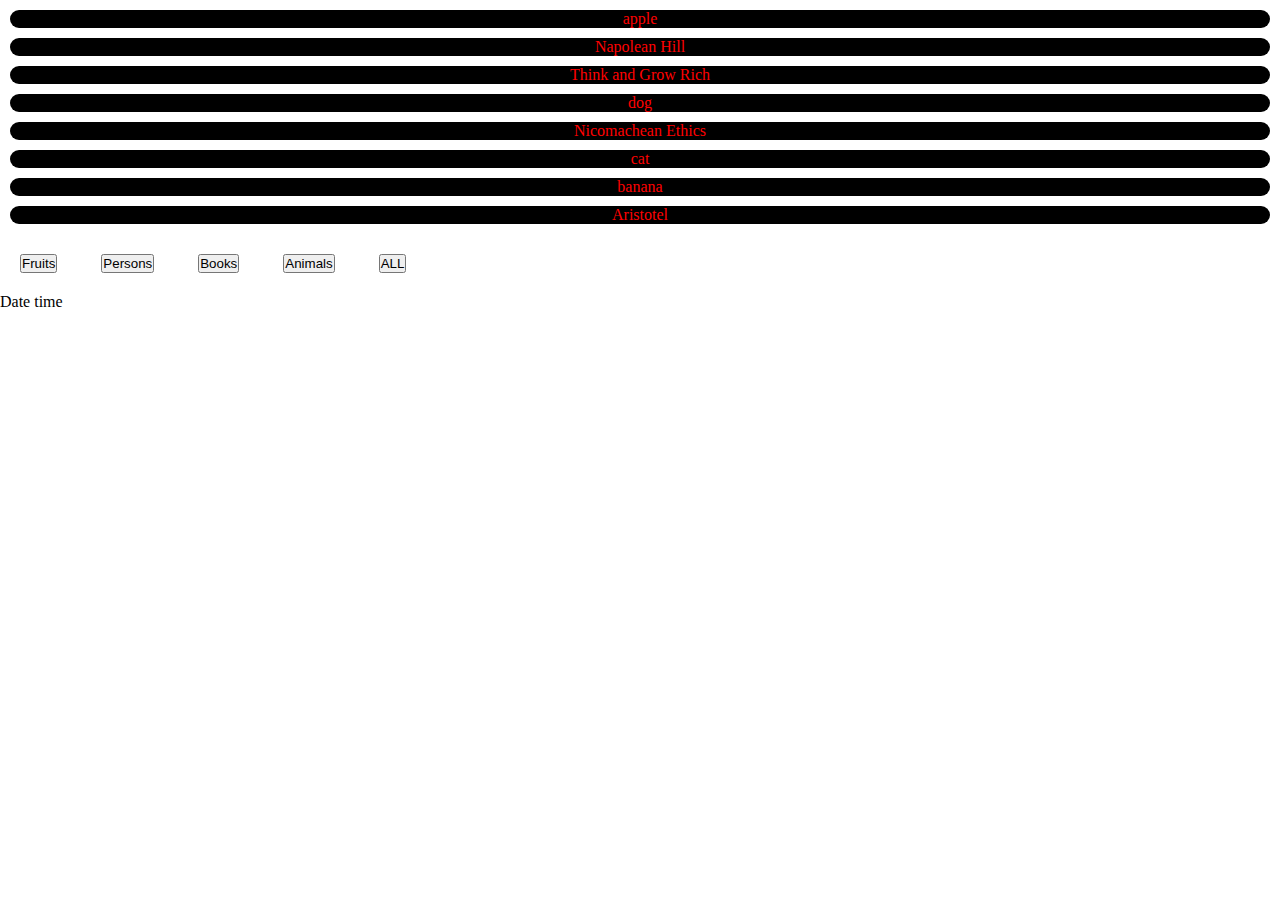
<file: Lab5/index.html>
<!DOCTYPE html>
<html lang="en">
  <head>
    <meta charset="utf-8" />
    <meta name="viewport" content="width=device-width, initial-scale=1" />
    <title>Bootstrap demo</title>
    <!------------------Bootstrap--------------------->
    <link
      href="https://cdn.jsdelivr.net/npm/bootstrap@5.2.2/dist/css/bootstrap.min.css"
      rel="stylesheet"
      integrity="sha384-Zenh87qX5JnK2Jl0vWa8Ck2rdkQ2Bzep5IDxbcnCeuOxjzrPF/et3URy9Bv1WTRi"
      crossorigin="anonymous"
    />
    <!------------------CSS--------------------->
    <link rel="stylesheet" href="css/style.css" />
  </head>
  <body>
    <!----------------Rectangles----------------------->
    <div class="row mx-1">
      <div
        id="apple"
        onmouseover="big(this)"
        onmouseout="small(this)"
        class="col"
      >
        <p>apple</p>
      </div>
      <div
        id="Napolean Hill"
        onmouseover="big(this)"
        onmouseout="small(this)"
        class="col"
      >
        <p>Napolean Hill</p>
      </div>
      <div
        id="ThinkandGrowRich"
        onmouseover="big(this)"
        onmouseout="small(this)"
        class="col"
      >
        <p>Think and Grow Rich</p>
      </div>
      <div
        id="dog"
        onmouseover="big(this)"
        onmouseout="small(this)"
        class="col"
      >
        <p>dog</p>
      </div>
      <div
        id="NicomacheanEthics"
        onmouseover="big(this)"
        onmouseout="small(this)"
        class="col"
      >
        <p>Nicomachean Ethics</p>
      </div>
      <div
        id="cat"
        onmouseover="big(this)"
        onmouseout="small(this)"
        class="col"
      >
        <p>cat</p>
      </div>
      <div
        id="banana"
        onmouseover="big(this)"
        onmouseout="small(this)"
        class="col"
      >
        <p>banana</p>
      </div>
      <div
        id="Aristotel"
        onmouseover="big(this)"
        onmouseout="small(this)"
        class="col"
      >
        <p>Aristotel</p>
      </div>
    </div>
    <!------------------Buttons--------------------->
    <div class="justify-content-center d-flex p-5">
      <button
        onclick="myFruits()"
        type="button"
        class="btn btn-outline-primary"
      >
        Fruits
      </button>
      <button
        onclick="myPersons()"
        type="button"
        class="btn btn-outline-secondary"
      >
        Persons
      </button>
      <button onclick="myBooks()" type="button" class="btn btn-outline-success">
        Books
      </button>
      <button
        onclick="myAnimals()"
        type="button"
        class="btn btn-outline-success"
      >
        Animals
      </button>
      <button onclick="alle()" type="button" class="btn btn-outline-success">
        ALL
      </button>
    </div>
    <p onmouseover="change()" id="demo">Date time</p>

    <!-----------------Js Bootstrap----------------------->
    <script
      src="https://cdn.jsdelivr.net/npm/bootstrap@5.2.2/dist/js/bootstrap.bundle.min.js"
      integrity="sha384-OERcA2EqjJCMA+/3y+gxIOqMEjwtxJY7qPCqsdltbNJuaOe923+mo//f6V8Qbsw3"
      crossorigin="anonymous"
    ></script>
    <!------------------JavaScript--------------------->
    <script type="text/javascript" src="./js/dom.js"></script>
  </body>
</html>
</file>
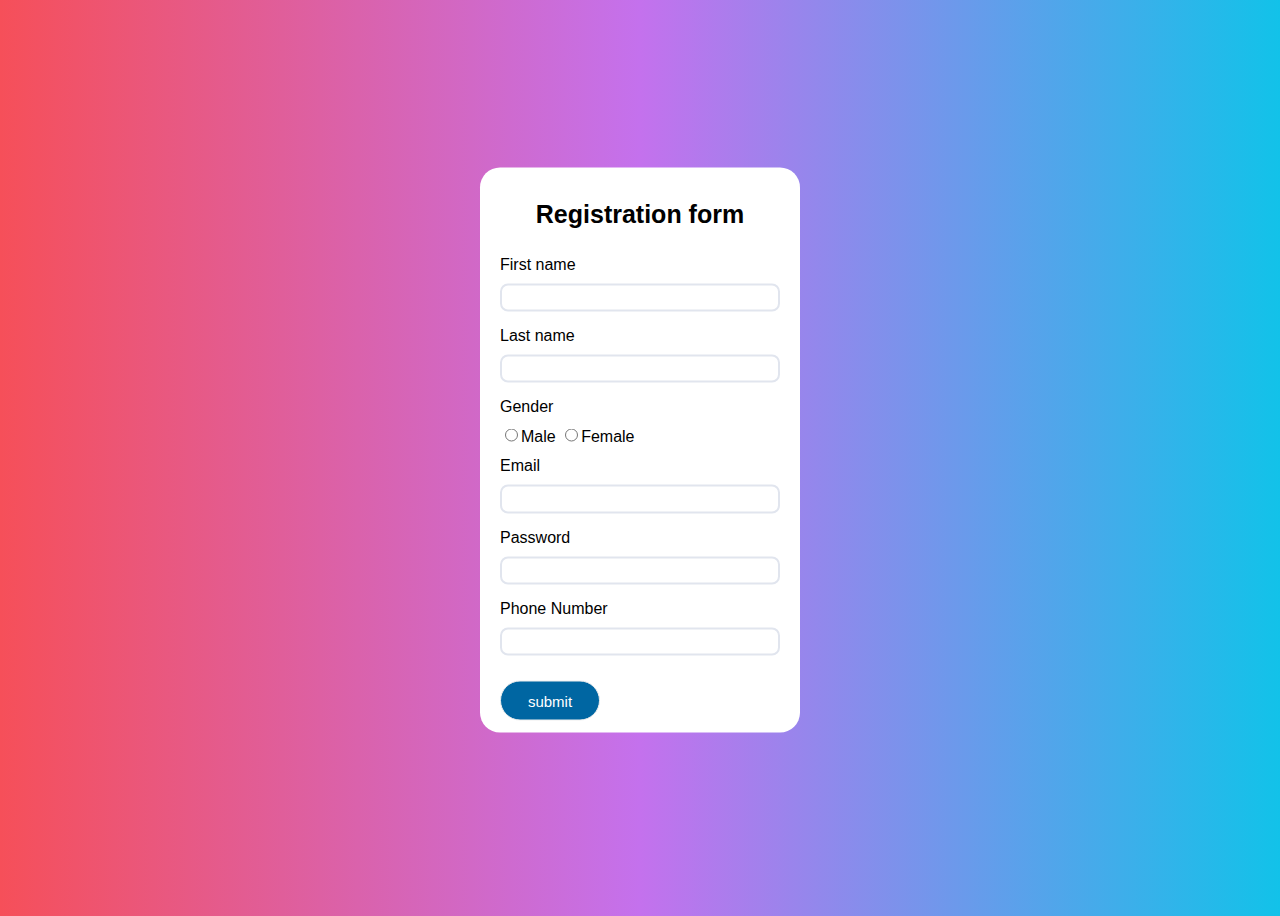
<file: lab8/index.html>
<!DOCTYPE html>
<html lang="en">
  <head>
    <meta charset="UTF-8" />
    <meta http-equiv="X-UA-Compatible" content="IE=edge" />
    <meta name="viewport" content="width=device-width, initial-scale=1.0" />
    <title>Document</title>
    <link rel="stylesheet" href="css/style.css" />
  </head>
  <body>
    <div class="head">
      <h1>Registration form</h1>
      <form onsubmit="login(event)" action="registration.php" method="post">
        <label for="first_name">First name</label>
        <input type="text" id="first_name" name="first_name" required />
        <label for="first_name">Last name</label>
        <input type="text" id="last_name" name="last_name" required />

        <label for="">Gender</label>
        <div>
          <input type="radio" value="m" name="gender" />Male
          <input type="radio" value="f" name="gender" />Female
        </div>

        <label for="email">Email</label>
        <input type="email" name="email" id="email" required />

        <label for="password">Password</label>
        <input type="password" name="password" id="password" required />

        <label for="phone_number">Phone Number</label>
        <input type="text" name="phone_number" id="phone_number" required />

        <button type="submit">submit</button>
      </form>
    </div>

    <script src="js/dom.js"></script>
  </body>
</html>
</file>
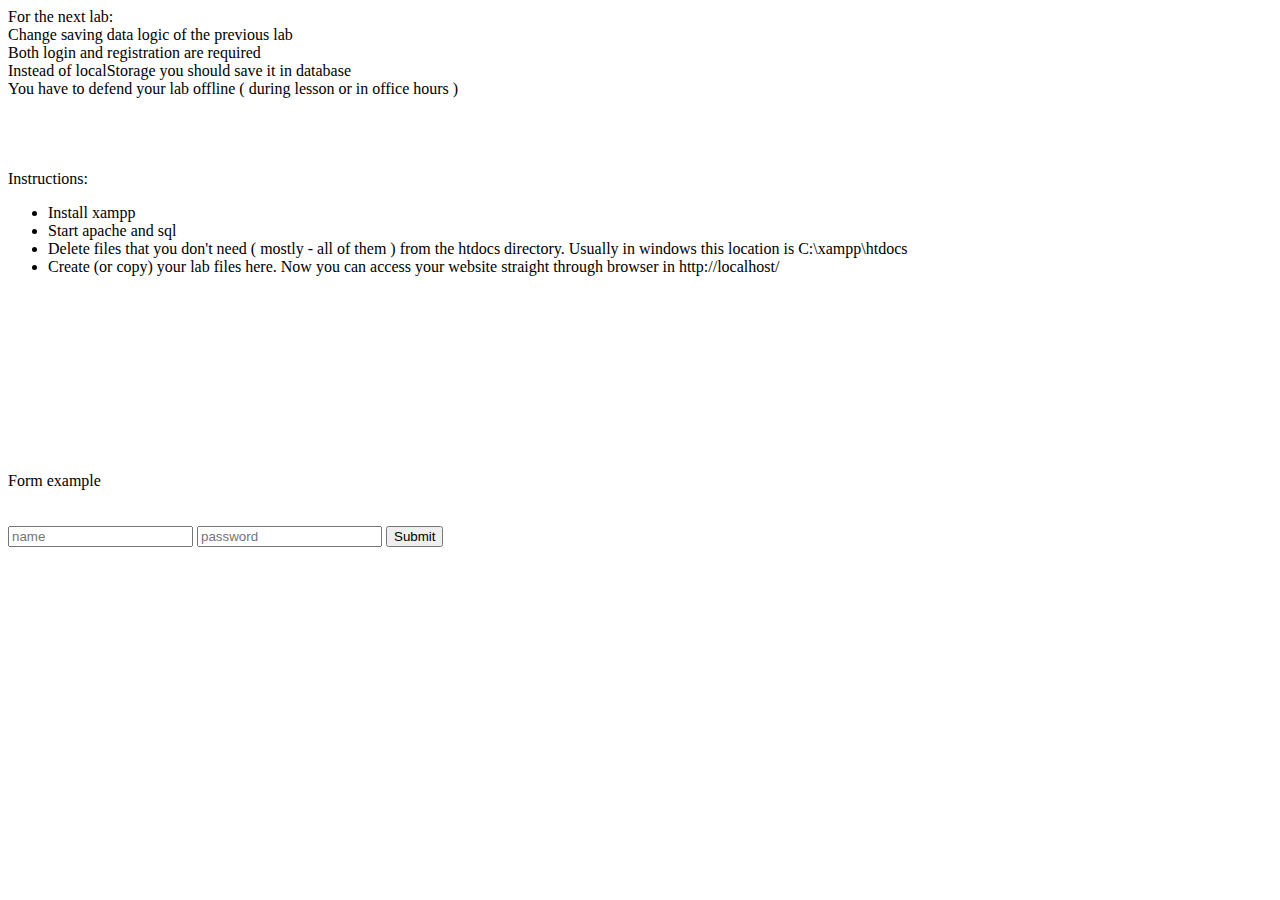
<file: Lab8Example/index.html>
<html>
    <head>
        <title>Instructions</title>
    </head>
    <body>
        <div>For the next lab:</div>
        <div>Change saving data logic of the previous lab </div>
        <div>Both login and registration are required </div>
        <div>Instead of localStorage you should save it in database </div>
        <div>You have to defend your lab offline ( during lesson or in office hours )</div>
        <br>
        <br>
        <br>
        <br>
        <div>Instructions:</div>

        <ul>
            <li>Install xampp</li>
            <li>Start apache and sql</li>
            <li>Delete files that you don't need ( mostly - all of them ) from the htdocs directory. Usually in windows this location is C:\xampp\htdocs</li>
            <li>Create (or copy) your lab files here. Now you can access your website straight through browser in http://localhost/</li>
        </ul>
        
        <br>
        <br>
        <br>
        <br>
        <br>
        <br>
        <br>
        <br>
        <br>
        <br>

        <div>Form example</div>

        <br>
        <br>

        <form onsubmit="login(event)" action="#">
            <input type="text" placeholder="name" name="name">
            <input type="text" placeholder="password" name="password">
            <button type="submit">Submit</button>
        </form>
        <script>
            function login(event){
                event.preventDefault();

                let form = event.target;
                let formdata = new FormData (form);

                fetch('http://localhost/login.php',{
                    method:'post',
                    body:formdata
                })
                .then(result=>{

                    // if we want this data to be text
                    // return result.text()
                    
                    // if we want this data to be JSON
                    // return result.json()
                    
                })
                .then(final_result=>{
                    console.log(final_result);
                })
            }
        </script>
    </body>
    </body>
</html>
</file>
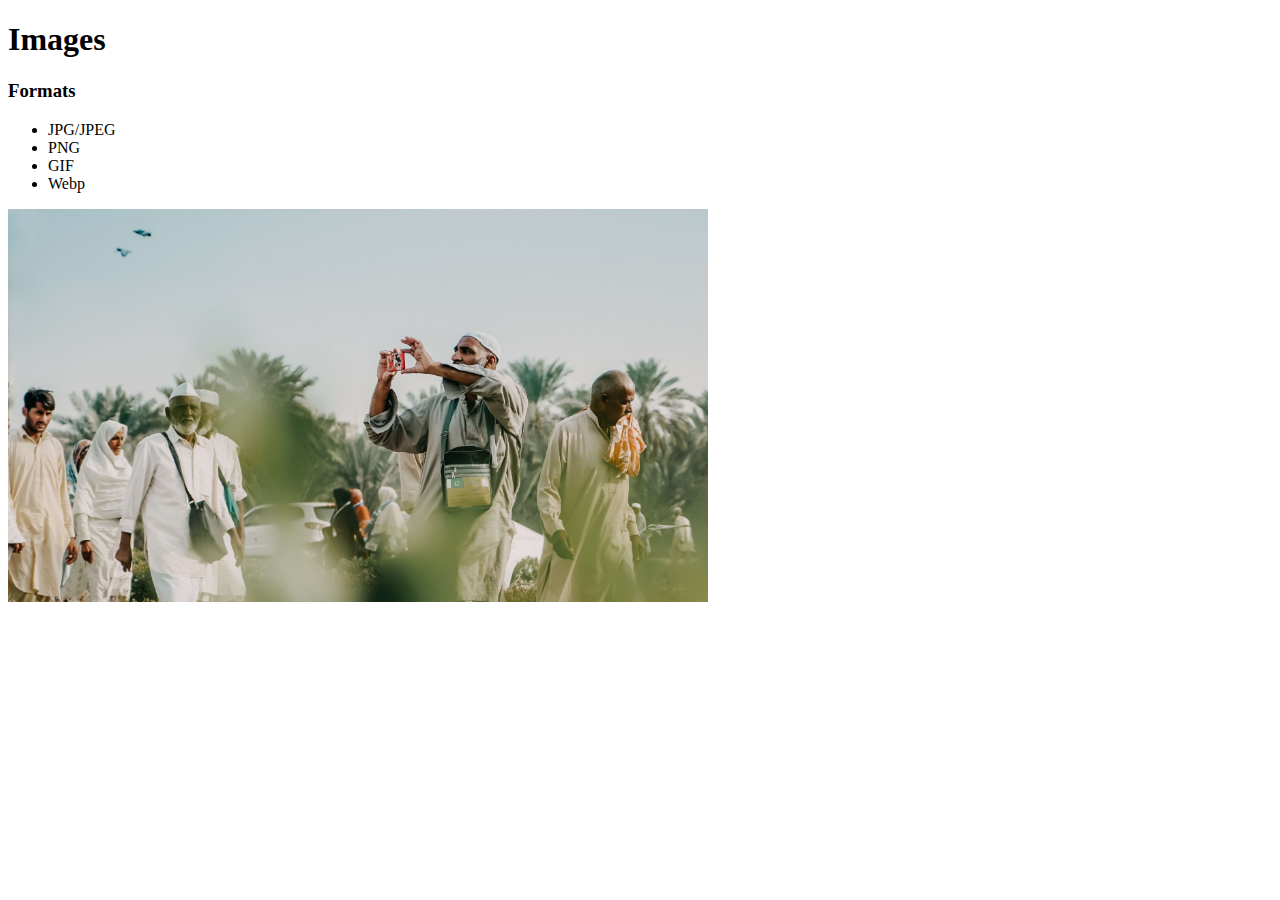
<file: Practice2/index.html>
<!DOCTYPE html>
<html lang="en">

<head>
    <meta charset="UTF-8">
    <meta http-equiv="X-UA-Compatible" content="IE=edge">
    <meta name="viewport" content="width=device-width, initial-scale=1.0">
    <title>Document</title>
    <link rel="stylesheet" href="style.css">
</head>

<body>
    <h1>Images</h1>
    <h3>Formats</h3>
    <ul>
        <li>JPG/JPEG</li>
        <li>PNG</li>
        <li>GIF</li>
        <li>Webp</li>
    </ul>
    <div class="small-image">
        <img src="afif-ramdhasuma-98QU6naNJNs-unsplash (1).jpg" alt="">
    </div>
</body>

</html>
</file>
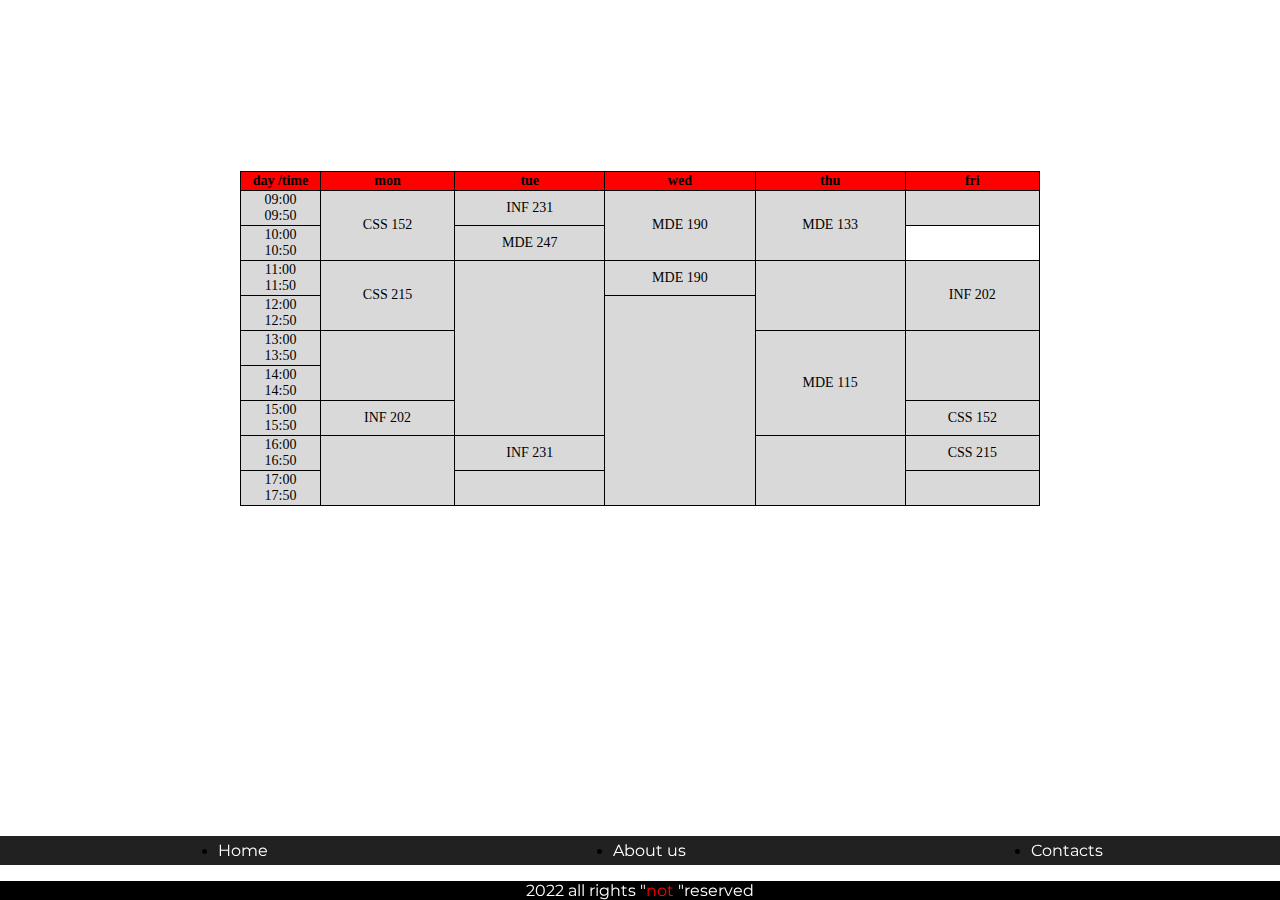
<file: Lab3_Lab4_Lab6/About us/index.html>
<!DOCTYPE html>
<html lang="en">

<head>
  <meta charset="UTF-8">
  <meta http-equiv="X-UA-Compatible" content="IE=edge">
  <meta name="viewport" content="width=device-width, initial-scale=1.0">
  <title>About Us</title>
  <link href="https://cdn.jsdelivr.net/npm/bootstrap@5.2.2/dist/css/bootstrap.min.css" rel="stylesheet"
    integrity="sha384-Zenh87qX5JnK2Jl0vWa8Ck2rdkQ2Bzep5IDxbcnCeuOxjzrPF/et3URy9Bv1WTRi" crossorigin="anonymous">

  <link rel="stylesheet" href="css/style.css">
  <style>
    th {
        background-color:      red;
    }
  </style>
</head>

<body>

  <h1 class="display-6">ABOUT US</h1>
  <div class="flex"> 
    <p style="font-size: 15px;">Schudle</p>
    <div class="table">
      <div>
        <table style ="width: 100%;">
          <tr">
            <th style="width: 10% ;">day /time</th>
            <th>mon</th>
            <th>tue</th>
            <th>wed</th>
            <th>thu</th>
            <th>fri</th>
            </tr>
            <tr>
              <td>09:00 <br> 09:50</td>
              <td rowspan="2">CSS 152</td>
              <td ro   
              
              
              
               
             
              wspan="2">INF 231</td>
              <td rowspan="2">MDE 190</td>
              <td rowspan="2">MDE 133</td>
              <td></td>
            </tr>
            <tr>
              <td>10:00 <br> 10:50</td>
              <td>MDE 247</td>
            </tr>
            <tr>
              <td>11:00 <br> 11:50</td>
              <td rowspan="2">CSS 215</td>
              <td rowspan="5"></td>
              <td>MDE 190</td>
              <td rowspan="2"></td>
              <td rowspan="2">INF 202</td>
            </tr>
            <tr>
              <td>12:00 <br> 12:50</td>
              <td rowspan="6"></td>
            </tr>
            <tr>
              <td>13:00 <br> 13:50</td>
              <td rowspan="2"></td>
              <td rowspan="3">MDE 115</td>
              <td rowspan="2"></td>
            </tr>
            <tr>
              <td>14:00 <br> 14:50</td>
            </tr>
            <tr>
              <td>15:00 <br> 15:50</td>
              <td>INF 202</td>
              <td>CSS 152</td>
            </tr>
            <tr>
              <td>16:00 <br> 16:50</td>
              <td rowspan="2"></td>
              <td>INF 231</td>
              <td rowspan="2"></td>
              <td>CSS 215</td>
            </tr>
            <tr>
              <td>17:00 <br> 17:50</td>
              <td></td>
              <td></td>
            </tr>
        </table>
      </div>
    </div>
  </div>


  <div class="footer">

    <ul class="nav">
      <li><a href="../Home/index.html">Home</a></li>
      <li><a href="index.html">About us</a></li>
      <li><a href="../Contacts/index.html">Contacts</a></li>
    </ul>

    <div class="foot1">
      2022 all rights
      "<span style="color:red">not
      </span>"reserved
    </div>
  </div>


  <script src="https://cdn.jsdelivr.net/npm/@popperjs/core@2.11.6/dist/umd/popper.min.js"
    integrity="sha384-oBqDVmMz9ATKxIep9tiCxS/Z9fNfEXiDAYTujMAeBAsjFuCZSmKbSSUnQlmh/jp3"
    crossorigin="anonymous"></script>
  <script src="https://cdn.jsdelivr.net/npm/bootstrap@5.2.2/dist/js/bootstrap.min.js"
    integrity="sha384-IDwe1+LCz02ROU9k972gdyvl+AESN10+x7tBKgc9I5HFtuNz0wWnPclzo6p9vxnk"
    crossorigin="anonymous"></script>
</body>

</html>
</file>
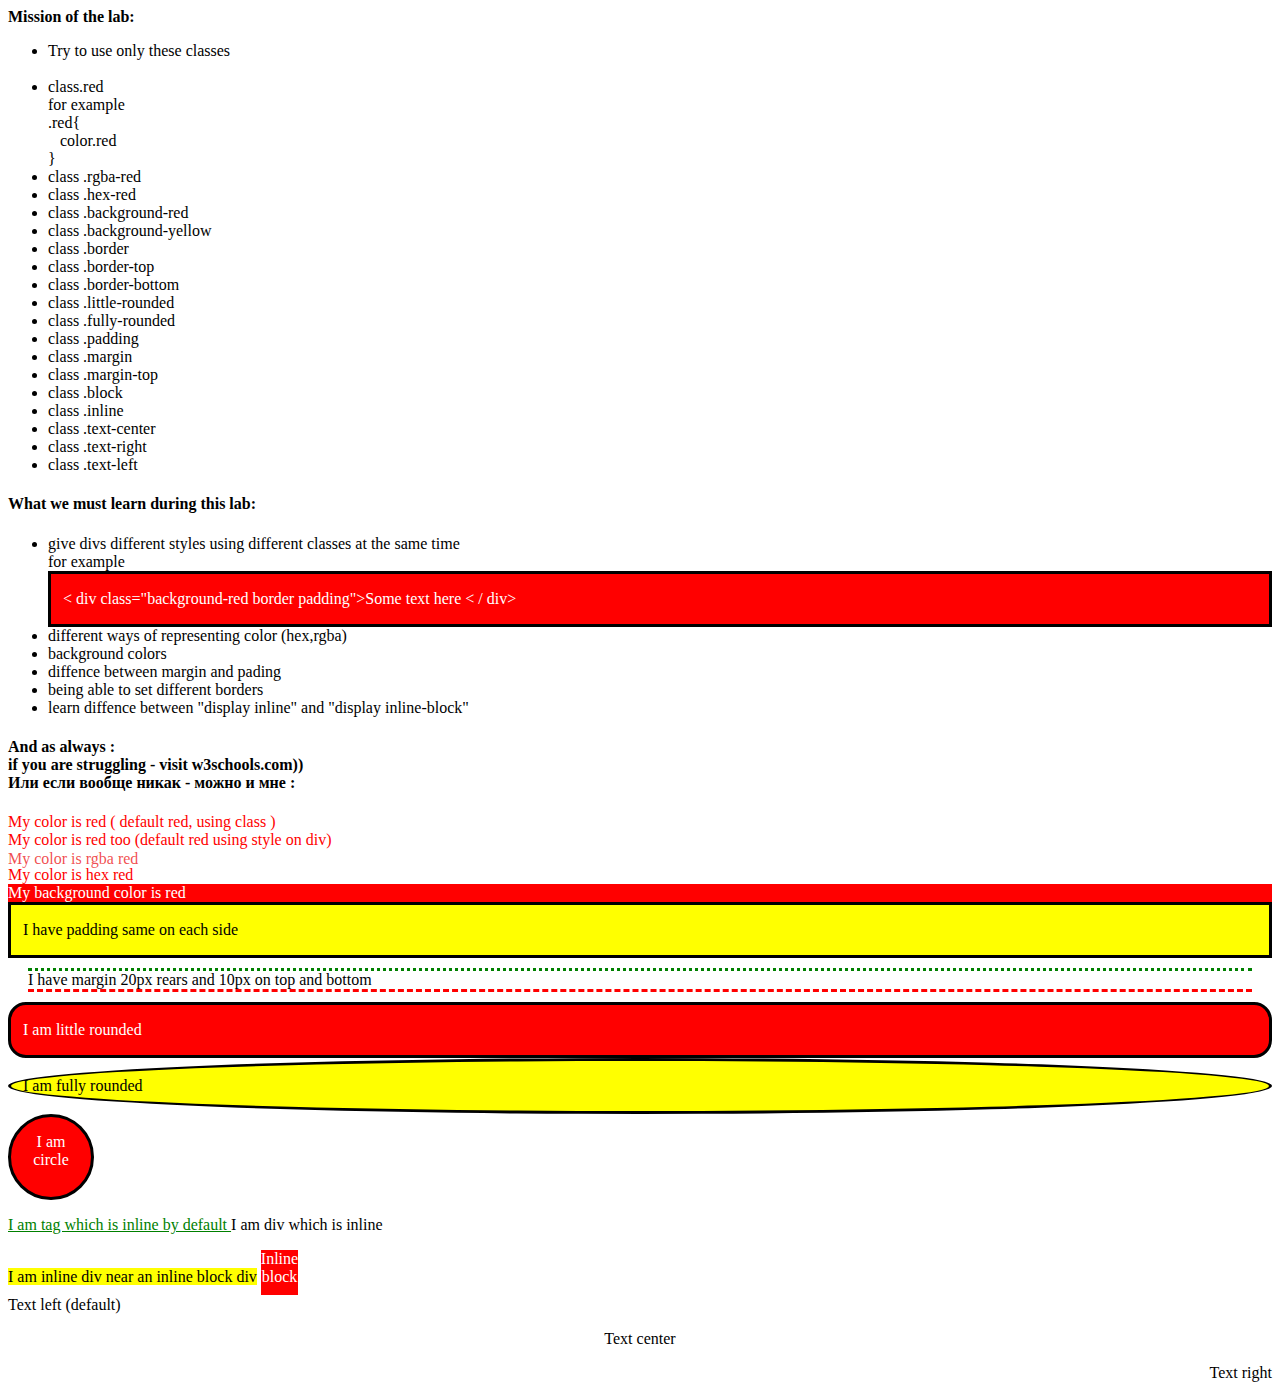
<file: Lab 2/lab2.html>
<!DOCTYPE html>
<html lang="en">
<head>
    <meta charset="UTF-8">
    <meta http-equiv="X-UA-Compatible" content="IE=edge">
    <meta name="viewport" content="width=device-width, initial-scale=1.0">
    <title>Lab2</title>
    <link rel="stylesheet" href="CSS/style.css">
<body>
    <h4 class="S">Mission of the lab:</h4>
    <ul>
        <li>Try to use only these classes</li>
        <br>
        <li>class.red
        <br>for example
        <br>.red{
        <br> &ensp; color.red 
        <br>}</li>
        <li>class .rgba-red</li>
        <li>class .hex-red</li>
        <li>class .background-red</li>
        <li>class .background-yellow</li>
        <li>class .border</li>
        <li>class .border-top</li>
        <li>class .border-bottom</li>
        <li>class .little-rounded</li>
        <li>class .fully-rounded</li>
        <li>class .padding</li>
        <li>class .margin</li>
        <li>class .margin-top</li>
        <li>class .block</li>
        <li>class .inline</li>
        <li>class .text-center</li>
        <li>class .text-right</li>
        <li>class .text-left</li>
    </ul>
    <h4>What we must learn during this lab:</h4>
    <ul>
        <li>give divs different styles using different classes at the same time
        <br> for example
        <div class="a"> <p> &ensp; < div class="background-red border padding">Some text here < / div>  </p></div>
        </li>
        <li>different ways of representing color (hex,rgba)</li>
        <li>background colors </li>
        <li>diffence between margin and pading </li>
        <li>being able to set different borders </li>
        <li>learn diffence between "display inline" and "display inline-block"</li>
    </ul>
    <h4><b>And as always : 
    <br> if you are struggling - visit w3schools.com))
    <br>Или если вообще никак - можно и мне :</b></h4>
    <p class="b">My color is red ( default red, using class )
    <br> My color is red too (default red using style on div)
    </p>
    <div class="M">My color is rgba red</div>
    <div class="H">My color is hex red</div>
    <div class = "P">My background color is red</div>
    <div class = "A"><p> &ensp;  I have padding same on each side</p></div>
    <div class = "Mar">I have margin 20px rears and 10px on top and bottom</div>
    <div class = "SS"><p> &ensp;    I am little rounded</p></div>
    <div class = "rounded"><p>I am fully rounded</p></div>
    <div class = "circle"> </b><p>I am <br> circle</p></div>
    <div><p ><span class = "color">I am tag which is inline by default </span>
     I am div which is inline </p></div>
    <div ><p><span class = "inline"> I am inline div near an inline block div</span>
    <span class = "inline-block">Inline <br> block</span></p></div>
    <div style= "margin: -15px 0 0 0;"><p>Text left (default)</p></div>
    <div style = "text-align: center;"><p>Text center</p> </div>
    <div style="text-align: right;"><p>Text right</p></div>


</body>
</html>
</file>
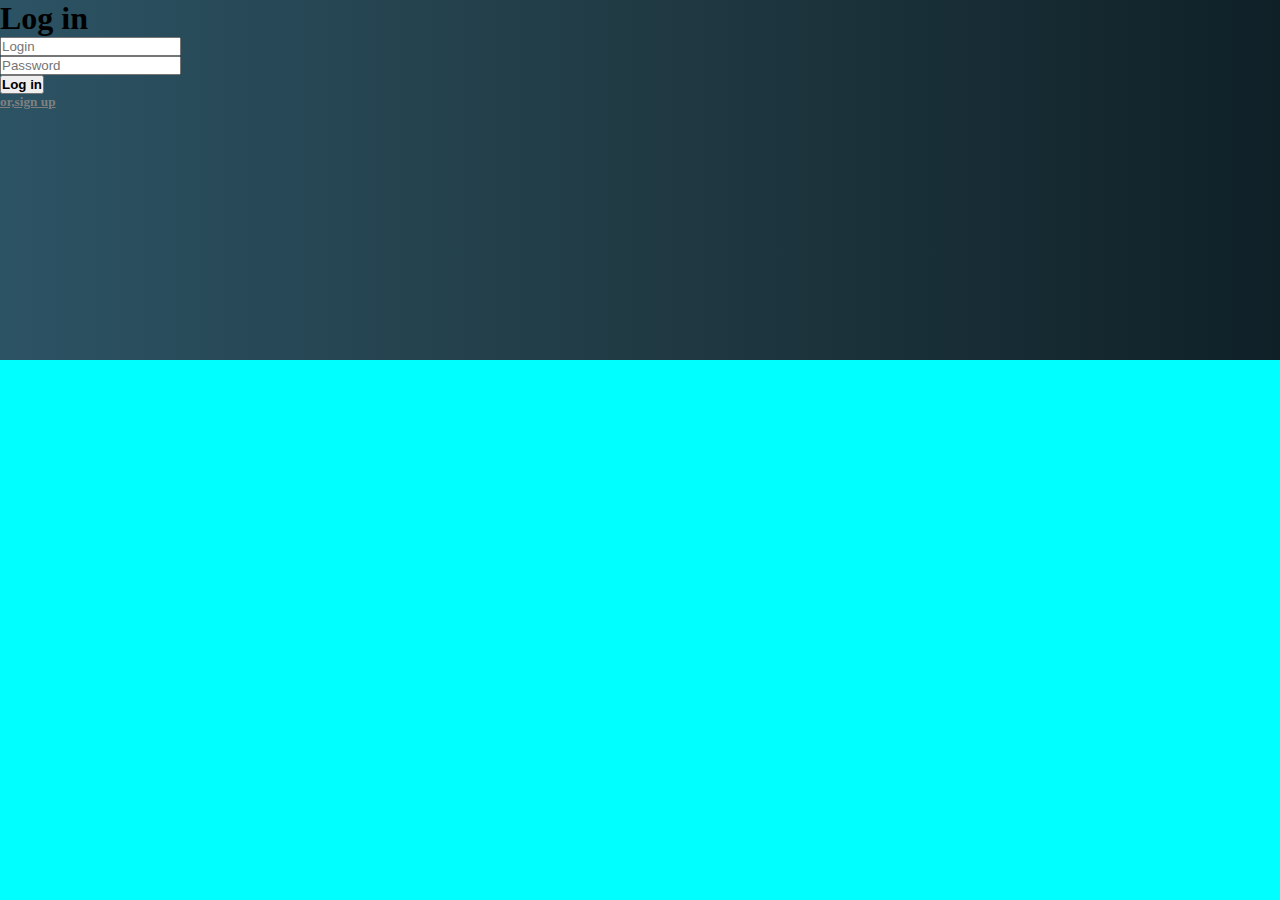
<file: lab 7/login.html>
<!DOCTYPE html>
<html lang="en">
  <head>
    <meta charset="utf-8" />
    <meta name="viewport" content="width=device-width, initial-scale=1" />
    <title>Bootstrap demo</title>
    <link
      href="https://cdn.jsdelivr.net/npm/bootstrap@5.2.3/dist/css/bootstrap.min.css"
      rel="stylesheet"
      integrity="sha384-rbsA2VBKQhggwzxH7pPCaAqO46MgnOM80zW1RWuH61DGLwZJEdK2Kadq2F9CUG65"
      crossorigin="anonymous"
    />
    <link rel="stylesheet" href="./css/style.css" />
  </head>
  <body>
    <div
      class="parent min-vh-100 d-flex justify-content-center align-items-center"
    >
      <form
        onsubmit="login(event)"
        class="logginer bg-light p-5 pt-4 d-flex flex-column"
      >
        <h1 class="mt-3">Log in</h1>
        <div class="mt-3 input-group input-group-lg">
          <input
            id="email"
            type="text"
            placeholder="Login"
            class="form-control"
            name="email"
            required
          />
        </div>
        <div class="input-group mt-3 input-group-lg">
          <input
            id="password"
            type="password"
            placeholder="Password"
            class="form-control"
            name="password"
            required
          />
        </div>
        <button type="submit" class="btn btn-primary btn-lg mt-4">
          Log in
        </button>
        <h5 class="text-center mt-2">
          <a href="registration.html">or,sign up</a>
        </h5>
      </form>
    </div>
    <script
      src="https://cdn.jsdelivr.net/npm/bootstrap@5.2.3/dist/js/bootstrap.bundle.min.js"
      integrity="sha384-kenU1KFdBIe4zVF0s0G1M5b4hcpxyD9F7jL+jjXkk+Q2h455rYXK/7HAuoJl+0I4"
      crossorigin="anonymous"
    ></script>
    <script src="./js/dom.js"></script>
  </body>
</html>
</file>
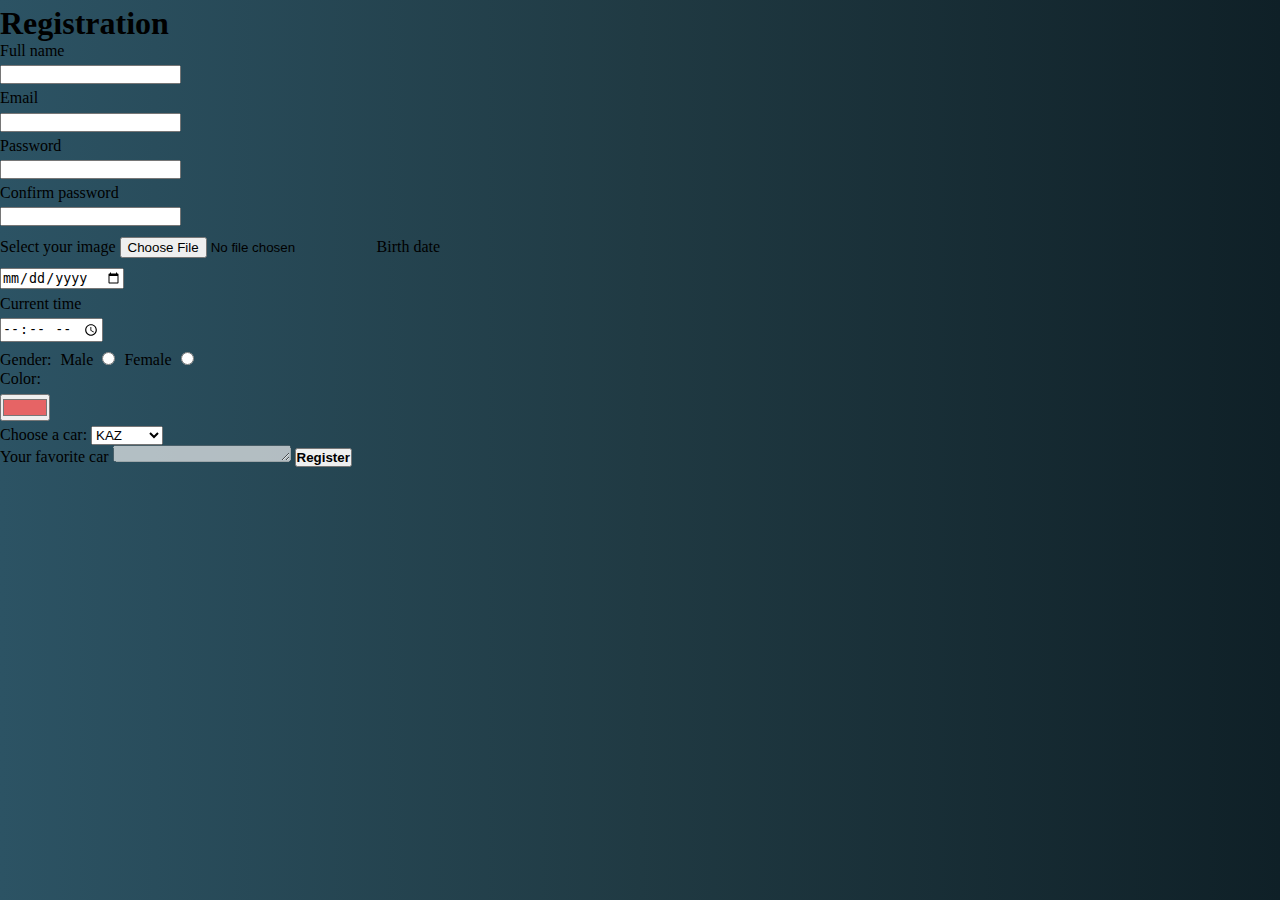
<file: lab 7/registration.html>
<!DOCTYPE html>
<html lang="en">
  <head>
    <meta charset="utf-8" />
    <meta name="viewport" content="width=device-width, initial-scale=1" />
    <title>Bootstrap demo</title>
    <link
      href="https://cdn.jsdelivr.net/npm/bootstrap@5.2.3/dist/css/bootstrap.min.css"
      rel="stylesheet"
      integrity="sha384-rbsA2VBKQhggwzxH7pPCaAqO46MgnOM80zW1RWuH61DGLwZJEdK2Kadq2F9CUG65"
      crossorigin="anonymous"
    />
    <link rel="stylesheet" href="css/style.css" />
    <style>
      body {
        background: #0f2027; /* fallback for old browsers */
        background: -webkit-linear-gradient(
          to right,
          #2c5364,
          #203a43,
          #0f2027
        ); /* Chrome 10-25, Safari 5.1-6 */
        background: linear-gradient(
          to right,
          #2c5364,
          #203a43,
          #0f2027
        ); /* W3C, IE 10+/ Edge, Firefox 16+, Chrome 26+, Opera 12+, Safari 7+ */
      }
      input {
        margin: 5.2px 0;
      }
      .rightMargin {
        margin: 0 5px;
      }
    </style>
  </head>
  <body>
    <div class="min-vh-100 d-flex justify-content-center align-items-center">
      <form
        onsubmit="onSubmit(event)"
        class="box bg-light p-5 pt-4 d-flex flex-column"
        action="#"
      >
        <h1 class="text-center">Registration</h1>
        <!-- name -->
        <label for="full_name">Full name</label>
        <div class="input-group input-group-lg">
          <input
            class="form-control"
            id="full_name"
            type="text"
            name="full_name"
            placeholder=""
            required
          />
        </div>
        <!-- email -->
        <label for="email">Email</label>
        <div class="input-group input-group-lg">
          <input
            class="form-control"
            id="email"
            type="email"
            name="email"
            placeholder=""
            required
          />
        </div>
        <!-- password -->
        <label for="Password">Password</label>
        <div class="input-group input-group-lg">
          <input
            class="form-control"
            id="password"
            type="password"
            name="password"
            placeholder=""
            required
          />
        </div>

        <label for="Password">Confirm password</label>
        <div class="input-group input-group-lg">
          <input
            class="form-control"
            id="cpassword"
            type="password"
            name="cpassword"
            placeholder=""
            required
          />
        </div>

        <!-- image -->
        <label for="file">Select your image</label>
        <input class="form-control" type="file" id="file" name="myImg" />
        <!-- ageDate -->
        <label for="birthDate">Birth date</label>
        <div class="input-group input-group-lg">
          <input
            class="form-control"
            type="date"
            name="myDate"
            id="birthDate"
          />
        </div>
        <!-- current time -->
        <label for="time_birth">Current time</label>
        <div class="input-group input-group-lg">
          <input
            class="form-control"
            type="time"
            name="myTime"
            id="time_birth"
          />
        </div>
        <!-- gender -->

        <div class="d-flex">
          <label for="">Gender: </label>
          <label class="rightMargin" for="male">Male</label>
          <input type="radio" id="male" name="gender" value="male" />
          <label class="rightMargin" for="female">Female</label>
          <input type="radio" id="female" name="gender" value="Female" />
        </div>
        <!-- color -->
        <label for="fcolor">Color: </label>
        <div class="d-flex">
          <input
            class="form-control-color"
            type="color"
            id="fcolor"
            name="fcolor"
            value="#e66465"
          />
        </div>
        <!-- country checkbox -->
        <div class="d-flex">
          <label for="countries">Choose a car: </label>
          <select id="countries" name="countries">
            <option value="volvo">KAZ</option>
            <option value="saab">USA</option>
            <option value="fiat">RUSSIA</option>
            <option value="audi">SPAIN</option>
          </select>
        </div>
        <!-- car textArea  -->
        <label for="fovorite_car">Your favorite car</label>
        <textarea disabled id="fovorite_car" name="car" rows="1"></textarea>
        <!-- register -->
        <button type="submit" class="btn btn-primary btn-lg mt-4">
          Register
        </button>
      </form>
    </div>
    <script
      src="https://cdn.jsdelivr.net/npm/bootstrap@5.2.3/dist/js/bootstrap.bundle.min.js"
      integrity="sha384-kenU1KFdBIe4zVF0s0G1M5b4hcpxyD9F7jL+jjXkk+Q2h455rYXK/7HAuoJl+0I4"
      crossorigin="anonymous"
    ></script>
    <script src="js/dom.js"></script>
  </body>
</html>
</file>
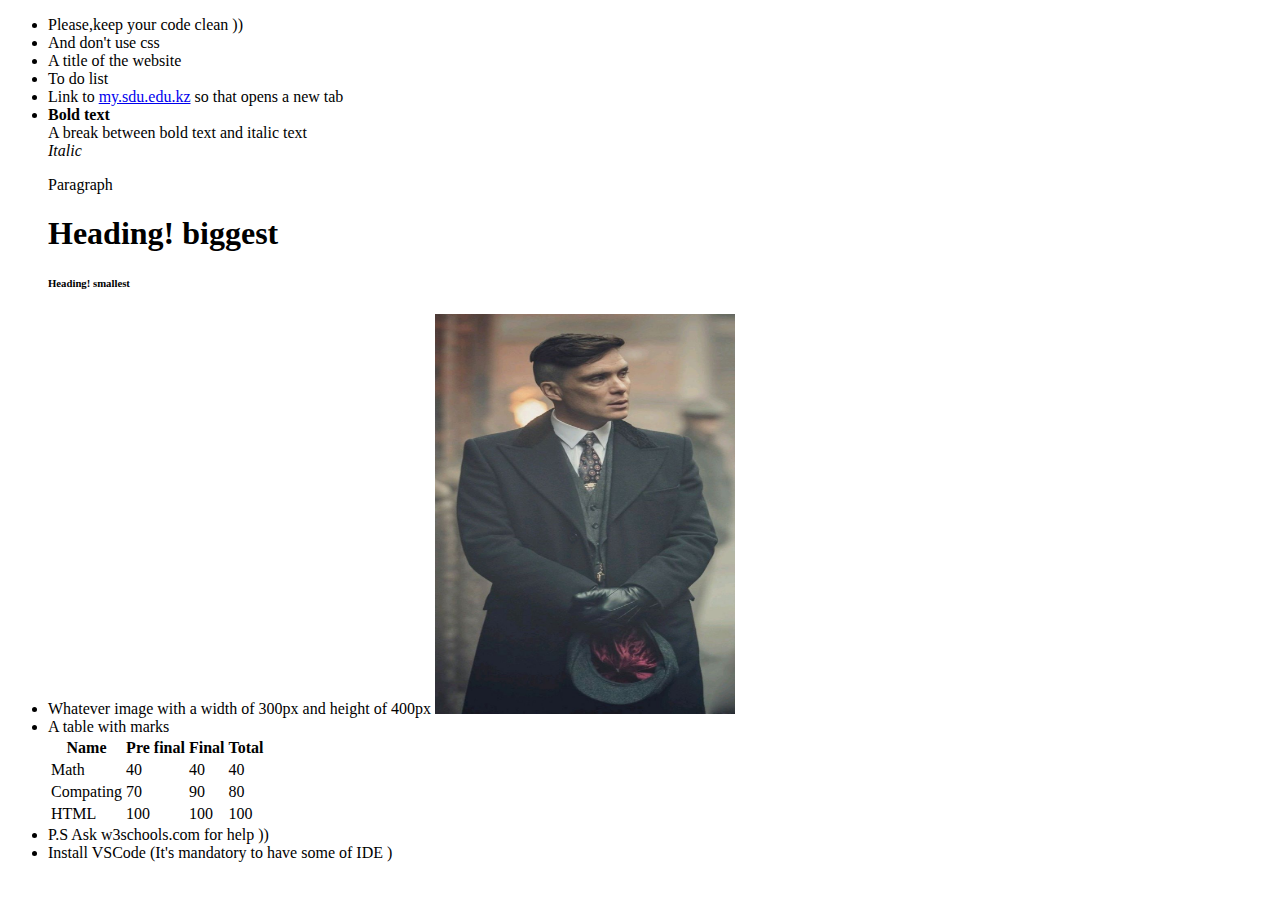
<file: Lab1/lab1.html>
<!DOCTYPE html>
<html lang="en">
<head>
    <meta charset="UTF-8">
    <meta http-equiv="X-UA-Compatible" content="IE=edge">
    <meta name="viewport" content="width=device-width, initial-scale=1.0">
    <title>Lab1</title>
    <link rel="stylesheet" href="">
    <link rel="icon" type="image/x-icon" href="image/da9750e0b09b76779251ba7b1ca75d8d.jpg">
</head>
<body>
<ul>
    <li>Please,keep your code clean ))</li>
    <li>And don't use css</li>
    <li>A title of the website</li>
    <li>To do list</li>
    <li>Link to <a href="https://oldmy.sdu.edu.kz/">my.sdu.edu.kz</a> so that opens a new tab</li>
    <li><b>Bold text</b><br>A break between bold text and italic text <br><i>Italic</i>
    <br><p>Paragraph</p>
    <h1>Heading! biggest</h1>
    <h6>Heading! smallest</h6>
    </li>
    <li>Whatever image with a width of 300px and height of 400px
    <img rig src="image/da9750e0b09b76779251ba7b1ca75d8d.jpg" width="300" height="400"></li>
    <li> A table with marks <table>
        <tr>
            <th>Name</th>
            <th>Pre final</th>
            <th>Final</th>
            <th>Total</th>
        </tr>
        <tr>
            <td>Math</td>
            <td>40</td>
            <td>40</td>
            <td>40</td>
        </tr>
        <tr>
            <td>Compating</td>
            <td>70</td>
            <td>90</td>
            <td>80</td>
        </tr>
        <tr>
            <td>HTML</td>
            <td>100</td>
            <td>100</td>
            <td>100</td>
        </tr>
    </table></li>
    <li>P.S Ask w3schools.com for help ))</li>
    <li>Install VSCode (It's mandatory to have some of IDE )</li>
</ul>

</body>
</html>
</file>
<file: Lab5/css/style.css>
.col {
  text-align: center;
  margin: 10px;
  background-color: black;
  color: red;
  border-radius: 10px;
}
button {
  margin: 20px;
}

* {
  padding: 0;
  margin: 0;
}
#car {
  cursor: pointer;
}
</file>
<file: lab8/css/style.css>
body {
  display: grid;
  height: 100vh;
  font-family: Arial, Helvetica, sans-serif;
  background: #12c2e9; /* fallback for old browsers */
  background: -webkit-linear-gradient(
    to right,
    #f64f59,
    #c471ed,
    #12c2e9
  ); /* Chrome 10-25, Safari 5.1-6 */
  background: linear-gradient(
    to right,
    #f64f59,
    #c471ed,
    #12c2e9
  ); /* W3C, IE 10+/ Edge, Firefox 16+, Chrome 26+, Opera 12+, Safari 7+ */
}

.head {
  position: absolute;
  top: 50%;
  left: 50%;
  transform: translate(-50%, -50%);
  width: 320px;
  height: 550px;
  background-color: #fff;
  border-radius: 20px;
  padding-top: 15px;
}
form {
  margin: 10px 20px;
  display: flex;
  flex-direction: column;
  justify-content: center;
}
label {
  margin: 10px 0px;
}
input {
  border-radius: 0.5rem;
  border: 2px solid #e1e5ee;
  font-family: inherit;
  font-size: inherit;
  padding: 0.2rem;
  margin-bottom: 5px;
  outline: none;
}
input:hover {
  border-color: #adffff;
}
input:focus {
  border-color: #18ffff;
}

.head h1 {
  text-align: center;
  font-size: 25px;
  cursor: pointer;
}
button {
  margin-top: 20px;
  background: #0066a2;
  border: 1px solid #eee;
  border-radius: 20px;
  height: 40px;
  width: 100px;
  font: 15px arial, sans-serif;
  text-shadow: none;
  color: #fff;
}
button:hover {
  background: #016abc;
  color: #fff;
  border: 1px solid #eee;
  border-radius: 20px;
  box-shadow: 5px 5px 5px #eee;
  text-shadow: none;
}
</file>
<file: Practice2/style.css>
.small-image{
    object-position: bottom;
    width: 700px;
    background-color: black;
}
.small-image > img{
    display: block;
    width: 100%;
}
</file>
<file: Lab3_Lab4_Lab6/About us/css/style.css>
@import url("https://fonts.googleapis.com/css2?family=Montserrat:ital,wght@1,500&display=swap");

h1 {
  font-family: "Montserrat", sans-serif;
}

body {
  background-image: url(https://i.pinimg.com/originals/8d/01/00/8d0100fc253e05598f1dd552e60154aa.jpg);
  background-size: cover;
}
.flex {
  display: flex;
  flex-direction: column;
  align-items: center;
}
h1,
p {
  color: white;
  font-family: "Montserrat", sans-serif;
  font-weight: 500;
  padding-left: 40px;
  padding-top: 20px;
}
.table {
  width: 800px;
  height: 200px;
  text-align: center;
  cursor: pointer;
}
tr,
th {
  font-size: 14px;
  background-color: #d9d9d9;
}
td,
th,
table {
  border: 1px solid black;
  border-collapse: collapse;
}

.nav {
  background-color: #212121;

  display: flex;
  justify-content: space-around;
  text-align: center;

  border-style: solid;
  border-color: #212121;
  border-width: 5px;
}

.nav a:hover {
  color: red;
  transition: 1s;
}
.nav a {
  color: white;
  font-size: 16px;
  font-family: "Montserrat", sans-serif;
  text-decoration: none;
  list-style: none;
}

.footer {
  width: 100%;

  display: flex;
  flex-direction: column;

  position: fixed;
  left: 0;
  bottom: 0;
}
.foot1 {
  background-color: black;
  font-family: "Montserrat", sans-serif;
  color: white;
  text-align: center;
}
</file>
<file: Lab 2/CSS/style.css>
.S{
    margin: 0;
    padding: 0;
}
.a{
    height: 50px;
    border:  solid black    ;
    background-color:rgb(255, 0 , 0);
    text-align: left  ;
    color: white;
    
}
.b{
    color: red;
}
.M{
    color: rgba(237,28,36,0.8);
    margin: -15px 0 0 0 ;
}
.H{
    margin: -2px 0 0 0 ;
    color:#FF0000 
}
.P{
    display: inline block;
    background-color: red;
    color: white;
}
.A{
    background-color: yellow;
    border:  solid;  
    padding : 0 0px;
    height: 50px;
    text-align: left;
}
.Mar{
    border-top-style: dotted;
    border-top-color: green;
    border-bottom-style: dashed;
    border-bottom-color: #FF0000;
    margin: 10px 20px;
}
.SS{
    color: white;
    background-color: red;
    border: solid black;
    text-align: left;
    border-radius: 18px;
   
}
.rounded{
   border: solid black;
   border-radius: 100%;
   background-color: yellow;
   padding-left: 12px;
}
.circle{
    border: solid black;
    background-color: red;
    border-radius: 50%;
    color: white;
    text-align: center;
    width: 80px;
    height: 80px;
}
.color{
    color: green;
    text-decoration: underline;
}
.inline{
     display: inline;
     background-color: yellow;
}
.inline-block{
    display: inline-block;
    background-color: red;
    color: white;
    text-align: center;
    height: 45px;
}
</file>
<file: lab 7/css/style.css>
@import url("https://fonts.googleapis.com/css2?family=Montserrat:wght@500&display=swap");
@import url("https://fonts.googleapis.com/css2?family=Montserrat:wght@500&family=Open+Sans:wght@300;600&display=swap");
* {
  padding: 0;
  margin: 0;
  box-sizing: border-box;
}
.logginer {
  width: 480px;
  height: 360px;
  border-radius: 15px;
}
h5,
a {
  cursor: pointer;
  color: gray;
}
h1,
h5,
.btn {
  font-weight: 600;
}

.parent {
  background: #0f2027; /* fallback for old browsers */
  background: -webkit-linear-gradient(
    to right,
    #2c5364,
    #203a43,
    #0f2027
  ); /* Chrome 10-25, Safari 5.1-6 */
  background: linear-gradient(
    to right,
    #2c5364,
    #203a43,
    #0f2027
  ); /* W3C, IE 10+/ Edge, Firefox 16+, Chrome 26+, Opera 12+, Safari 7+ */
}
.box {
  border-radius: 40px;
  margin-top: 5px;
  margin-bottom: 5px;
  width: 600px;
}

body {
  background-color: aqua;
}
</file>
